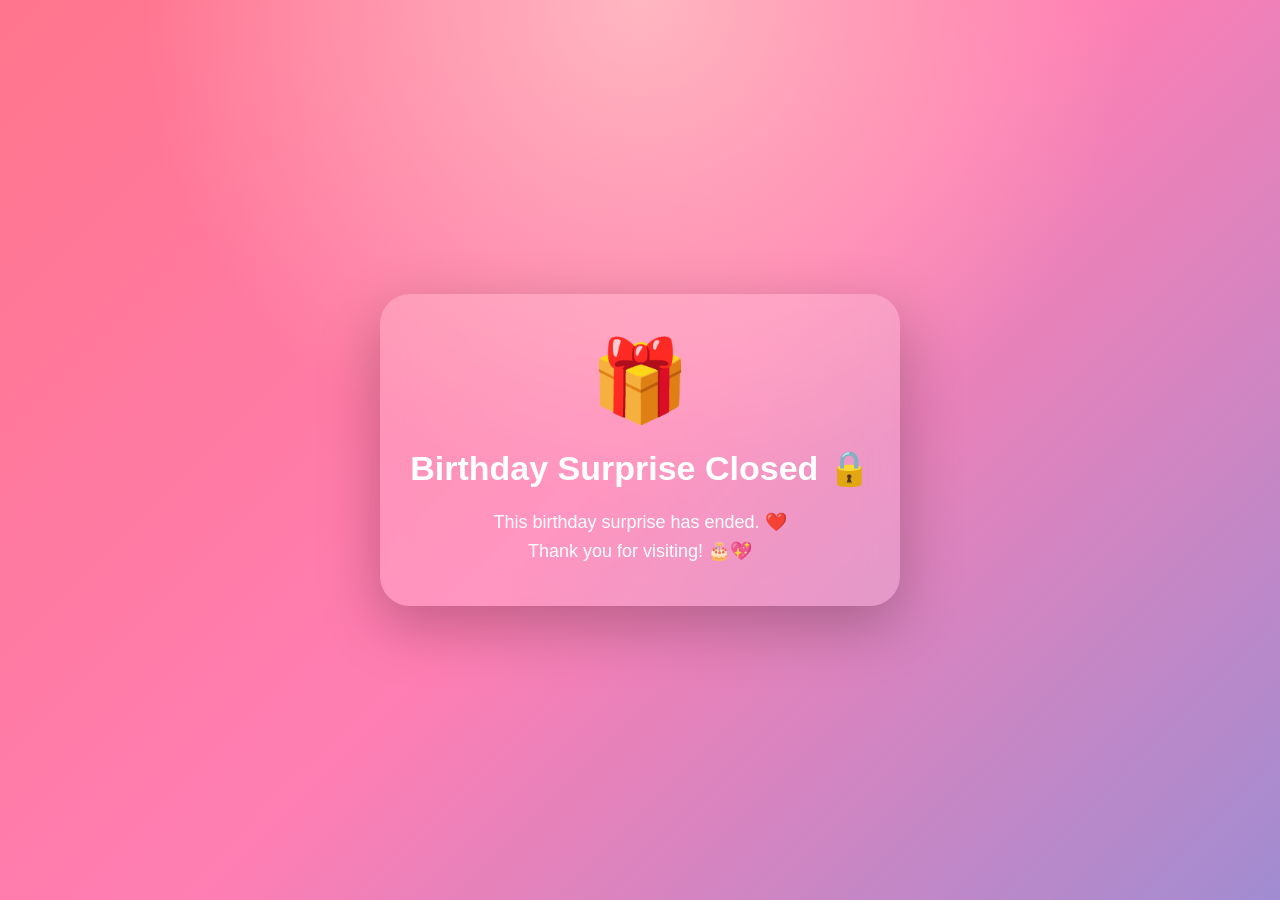
<file: index.html>
<!DOCTYPE html>
<html lang="en">

<head>

    <meta charset="UTF-8">

    <meta name="viewport"
          content="width=device-width, initial-scale=1.0">

    <title>Birthday Surprise 🎂</title>

    <link rel="stylesheet" href="style.css">

</head>

<body>


<!-- =====================================================
     LOCK / COUNTDOWN
===================================================== -->

<div id="lockedScreen">

    <div class="lock-card">

        <div class="lock-icon">
            🎁
        </div>

        <h1 id="lockTitle">
            Your Birthday Surprise
        </h1>

        <p id="lockText">
            Something special is waiting for you ❤️
        </p>


        <!-- COUNTDOWN -->

        <div id="countdownBox">

            <p>
                Opens on <b>09 September at 5:10 AM</b>
            </p>

            <div class="countdown">

                <div>
                    <span id="days">00</span>
                    <small>Days</small>
                </div>

                <div>
                    <span id="hours">00</span>
                    <small>Hours</small>
                </div>

                <div>
                    <span id="minutes">00</span>
                    <small>Minutes</small>
                </div>

                <div>
                    <span id="seconds">00</span>
                    <small>Seconds</small>
                </div>

            </div>

        </div>


        <!-- PASSWORD -->

        <div id="passwordBox">

            <p>
                🔐 Enter the secret password
            </p>

            <input
                type="password"
                id="passwordInput"
                placeholder="Enter password"
            >

            <button onclick="checkPassword()">
                Unlock ❤️
            </button>

            <p id="passwordMessage"></p>

        </div>


        <p id="closedMessage"></p>

    </div>

</div>



<!-- =====================================================
     BIRTHDAY PAGE
===================================================== -->

<div id="birthdayPage">


    <!-- BALLOONS -->

    <div class="balloon balloon1">
        🎈
    </div>

    <div class="balloon balloon2">
        🎈
    </div>

    <div class="balloon balloon3">
        🎈
    </div>


    <!-- HEARTS -->

    <div class="heart heart1">
        ❤️
    </div>

    <div class="heart heart2">
        💖
    </div>

    <div class="heart heart3">
        💕
    </div>


    <!-- SPARKLES -->

    <div class="sparkle sparkle1">
        ✨
    </div>

    <div class="sparkle sparkle2">
        ⭐
    </div>

    <div class="sparkle sparkle3">
        ✨
    </div>



    <div class="birthday-container">


        <div class="small-title">
            🎉 TODAY IS YOUR SPECIAL DAY 🎉
        </div>


        <h1>

            Happy Birthday

            <span>
                Anukriti
            </span>

        </h1>


        <p class="subtitle">

            Wishing you a day filled with happiness,
            love, laughter and beautiful memories ❤️

        </p>


        <!-- CAKE -->

        <div class="cake-area">

            <div class="flame">
                🔥
            </div>

            <div class="cake">
                🎂
            </div>

        </div>


        <!-- BUTTON -->

        <button
            class="surprise-button"
            onclick="openSurprise()">

            🎁 Open Your Surprise

        </button>


    </div>

</div>



<!-- CONFETTI -->

<div id="confetti"></div>



<script>


/* =====================================================
   SETTINGS
===================================================== */


/*
   Birthday:
   9 September 2026

   Opens:
   5:00 AM IST

   Closes:
   11:59 PM IST
*/


const startTime =
    new Date("2026-09-09T05:10:00+05:30");


const endTime =
    new Date("2026-09-09T23:59:59+05:30");



/*
   CHANGE THIS PASSWORD
*/

const correctPassword =
    "itss.anuu_09";



/* =====================================================
   ELEMENTS
===================================================== */

const lockedScreen =
    document.getElementById("lockedScreen");


const birthdayPage =
    document.getElementById("birthdayPage");


const countdownBox =
    document.getElementById("countdownBox");


const passwordBox =
    document.getElementById("passwordBox");


const closedMessage =
    document.getElementById("closedMessage");


const passwordMessage =
    document.getElementById("passwordMessage");



/* =====================================================
   CHECK TIME
===================================================== */

function checkBirthdayTime() {

    const now =
        new Date();


    /*
       BEFORE 5 AM
    */

    if (now < startTime) {

        lockedScreen.style.display =
            "flex";

        birthdayPage.style.display =
            "none";

        countdownBox.style.display =
            "block";

        passwordBox.style.display =
            "none";

        updateCountdown();

    }


    /*
       5 AM TO 11:59 PM
    */

    else if (
        now >= startTime &&
        now <= endTime
    ) {

        /*
           Check whether already unlocked
        */

        if (
            sessionStorage.getItem(
                "birthdayUnlocked"
            ) === "true"
        ) {

            showBirthdayPage();

        }

        else {

            lockedScreen.style.display =
                "flex";

            birthdayPage.style.display =
                "none";

            countdownBox.style.display =
                "none";

            passwordBox.style.display =
                "block";

        }

    }


    /*
       AFTER 11:59 PM
    */

    else {

        lockedScreen.style.display =
            "flex";

        birthdayPage.style.display =
            "none";

        countdownBox.style.display =
            "none";

        passwordBox.style.display =
            "none";


        document.getElementById(
            "lockTitle"
        ).innerHTML =
            "Birthday Surprise Closed 🔒";


        document.getElementById(
            "lockText"
        ).innerHTML =
            "This birthday surprise has ended. ❤️";


        closedMessage.innerHTML =
            "Thank you for visiting! 🎂💖";

    }

}



/* =====================================================
   PASSWORD CHECK
===================================================== */

function checkPassword() {

    const enteredPassword =
        document.getElementById(
            "passwordInput"
        ).value;


    if (
        enteredPassword ===
        correctPassword
    ) {

        /*
           Remember login
        */

        sessionStorage.setItem(
            "birthdayUnlocked",
            "true"
        );


        passwordMessage.style.color =
            "#00ff88";

        passwordMessage.innerHTML =
            "🎉 Correct! Opening your surprise...";


        createConfetti();


        setTimeout(function() {

            showBirthdayPage();

        }, 700);

    }

    else {

        passwordMessage.style.color =
            "#ffdddd";

        passwordMessage.innerHTML =
            "❌ Incorrect password. Try again!";

        document.getElementById(
            "passwordInput"
        ).value = "";

    }

}



/* =====================================================
   SHOW BIRTHDAY PAGE
===================================================== */

function showBirthdayPage() {

    lockedScreen.style.display =
        "none";

    birthdayPage.style.display =
        "flex";

    createConfetti();

}



/* =====================================================
   COUNTDOWN
===================================================== */

function updateCountdown() {

    const now =
        new Date();


    const difference =
        startTime - now;


    if (difference <= 0) {

        return;

    }


    const days =
        Math.floor(
            difference /
            (1000 * 60 * 60 * 24)
        );


    const hours =
        Math.floor(
            (difference /
            (1000 * 60 * 60)) % 24
        );


    const minutes =
        Math.floor(
            (difference /
            (1000 * 60)) % 60
        );


    const seconds =
        Math.floor(
            (difference /
            1000) % 60
        );


    document.getElementById(
        "days"
    ).innerText =
        String(days).padStart(2, "0");


    document.getElementById(
        "hours"
    ).innerText =
        String(hours).padStart(2, "0");


    document.getElementById(
        "minutes"
    ).innerText =
        String(minutes).padStart(2, "0");


    document.getElementById(
        "seconds"
    ).innerText =
        String(seconds).padStart(2, "0");

}



/* =====================================================
   OPEN GALLERY
===================================================== */

function openSurprise() {

    createConfetti();


    setTimeout(function() {

        window.location.href =
            "gallery.html";

    }, 800);

}



/* =====================================================
   CONFETTI
===================================================== */

function createConfetti() {

    const container =
        document.getElementById(
            "confetti"
        );


    /*
       Don't create unlimited confetti
    */

    if (
        container.children.length > 100
    ) {

        return;

    }


    for (
        let i = 0;
        i < 80;
        i++
    ) {

        const piece =
            document.createElement(
                "div"
            );


        piece.classList.add(
            "confetti-piece"
        );


        piece.style.left =
            Math.random() * 100 + "%";


        piece.style.animationDelay =
            Math.random() * 2 + "s";


        piece.style.animationDuration =
            (
                Math.random() * 3 + 2
            ) + "s";


        container.appendChild(
            piece
        );

    }

}



/* =====================================================
   START
===================================================== */

checkBirthdayTime();


setInterval(
    checkBirthdayTime,
    1000
);

</script>


</body>

</html>
</file>
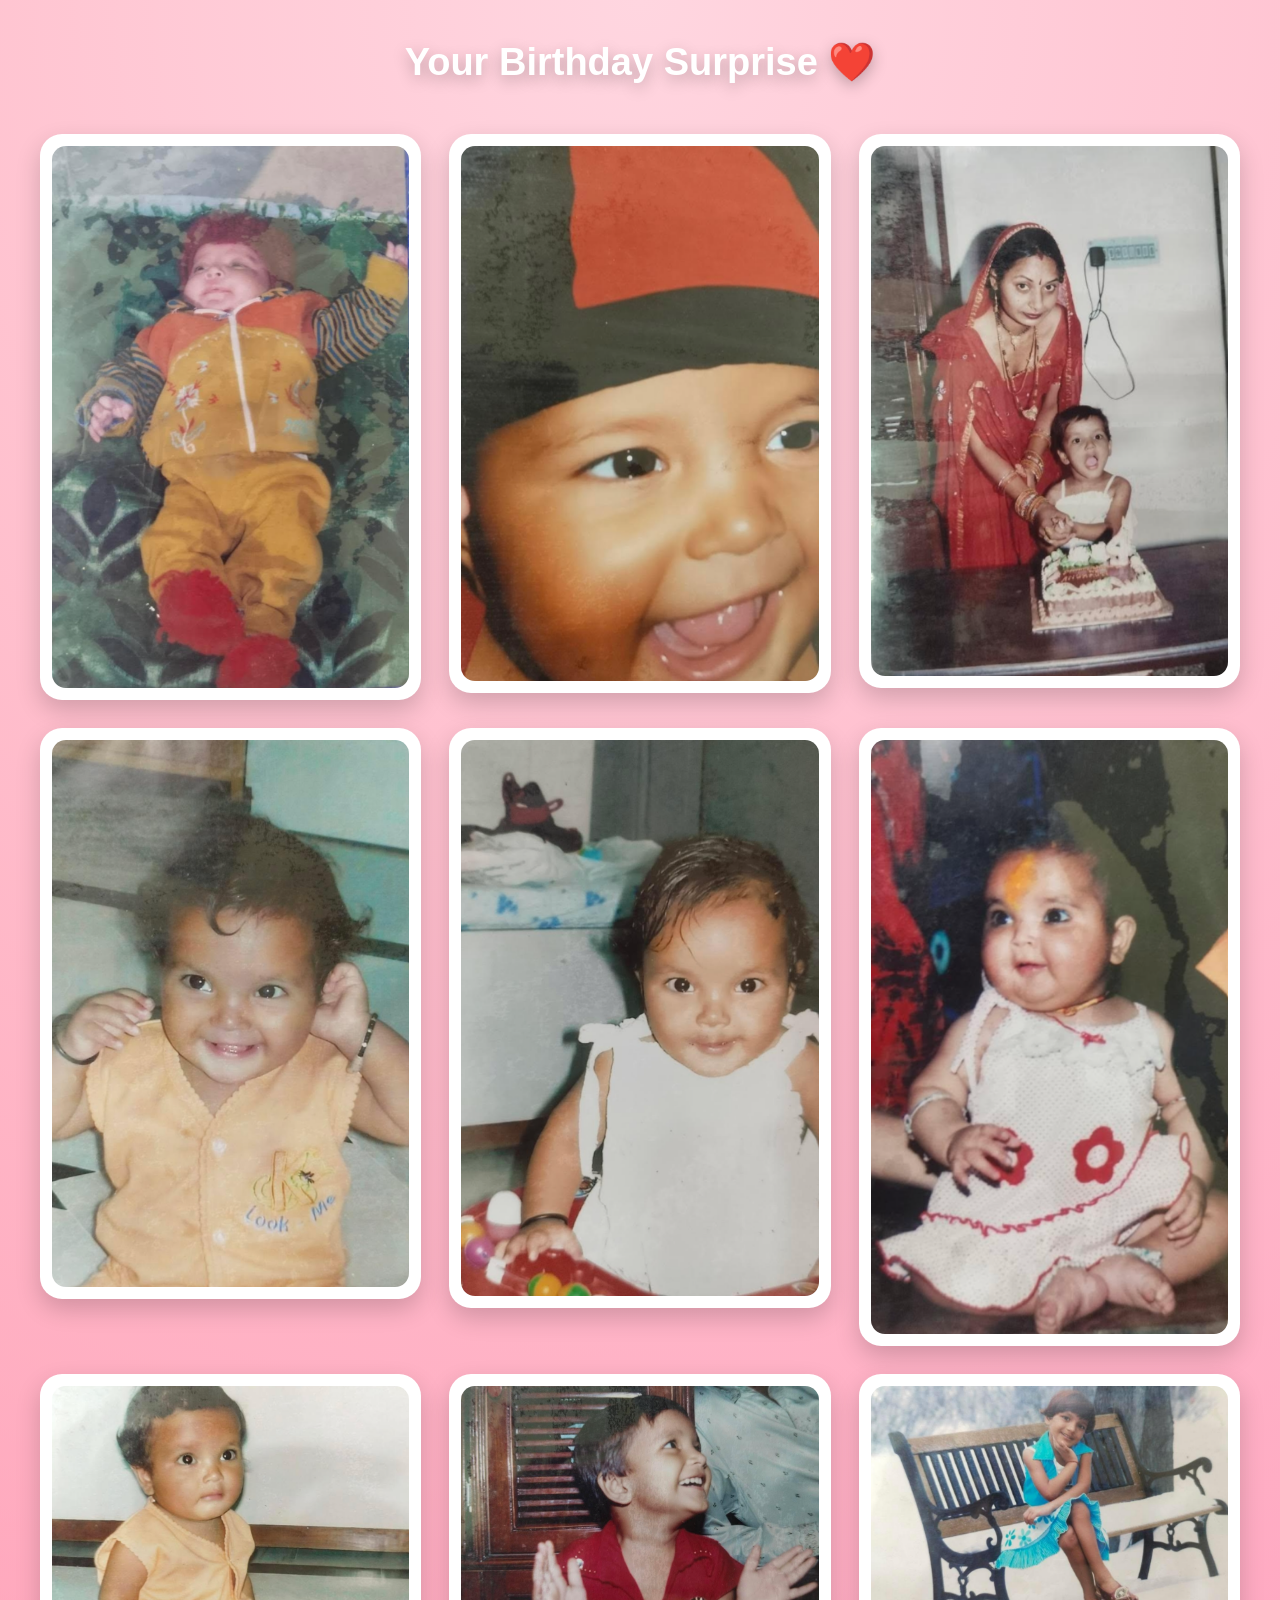
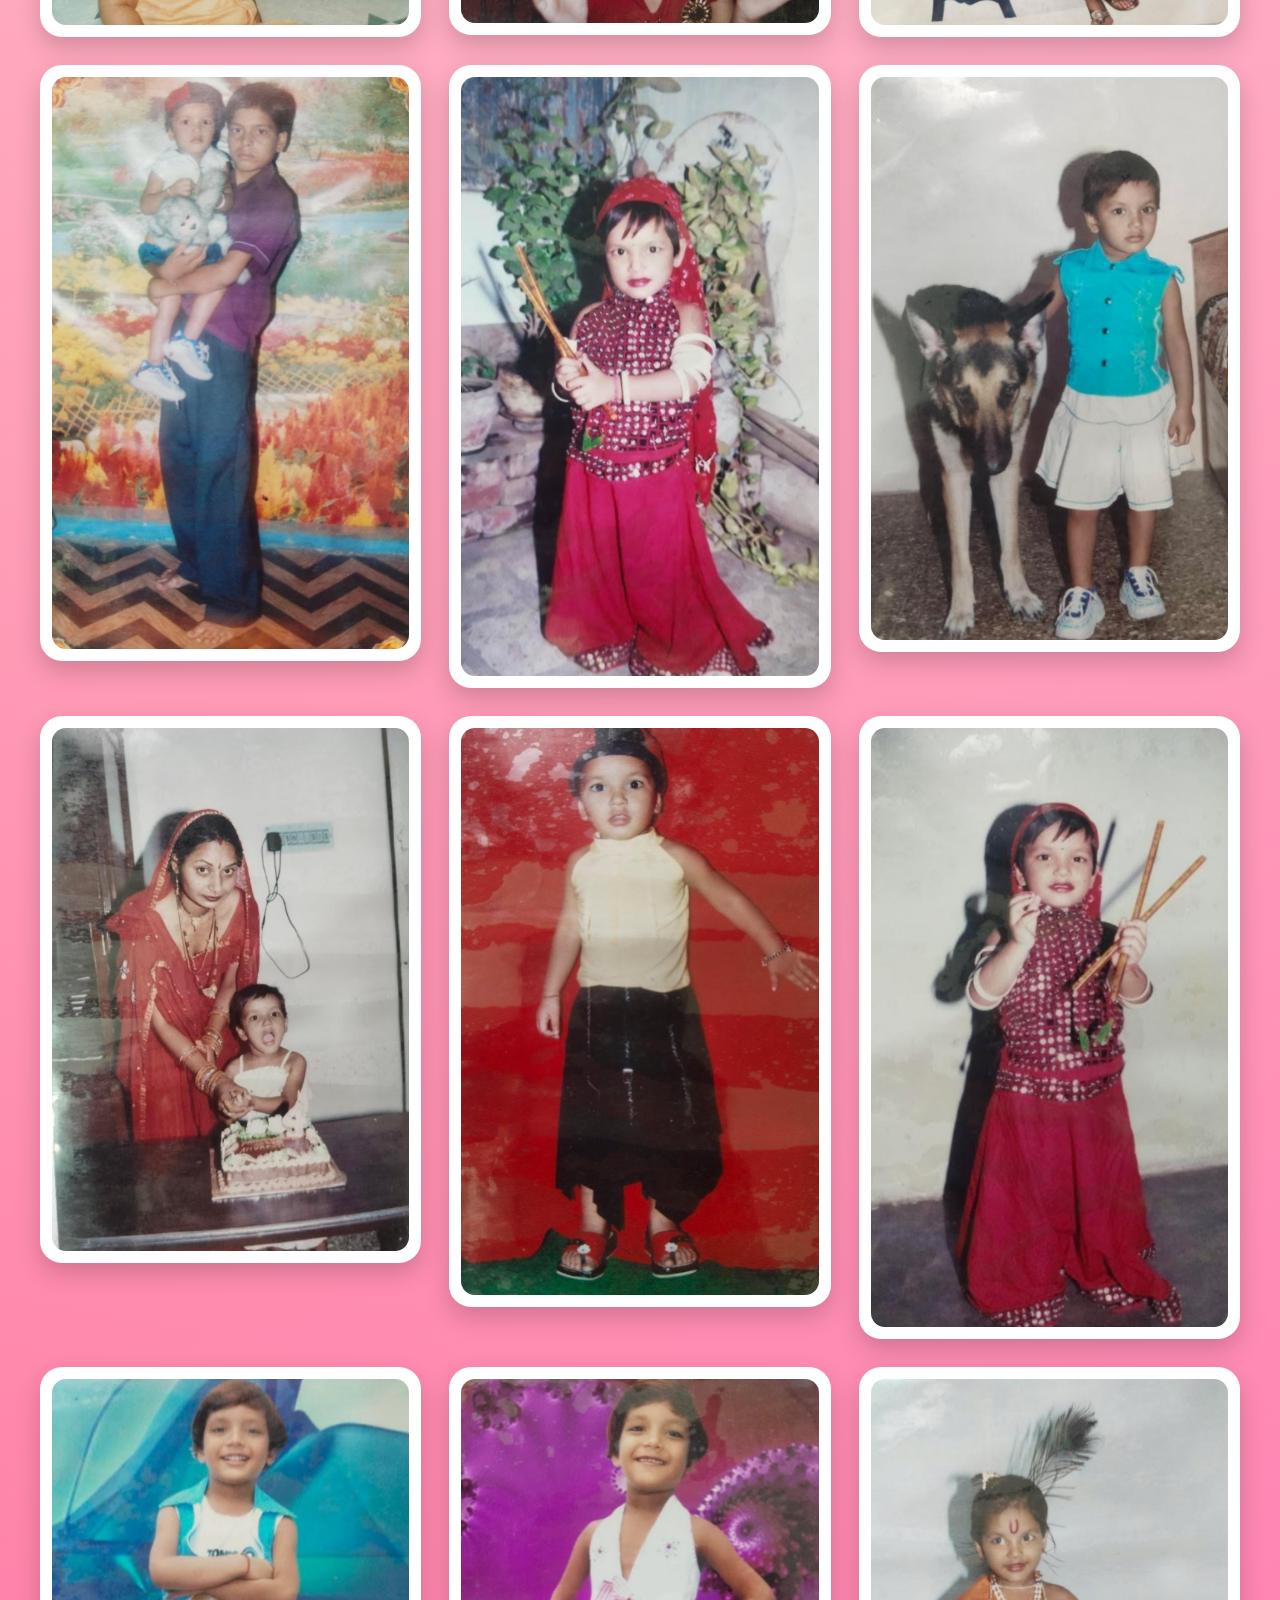
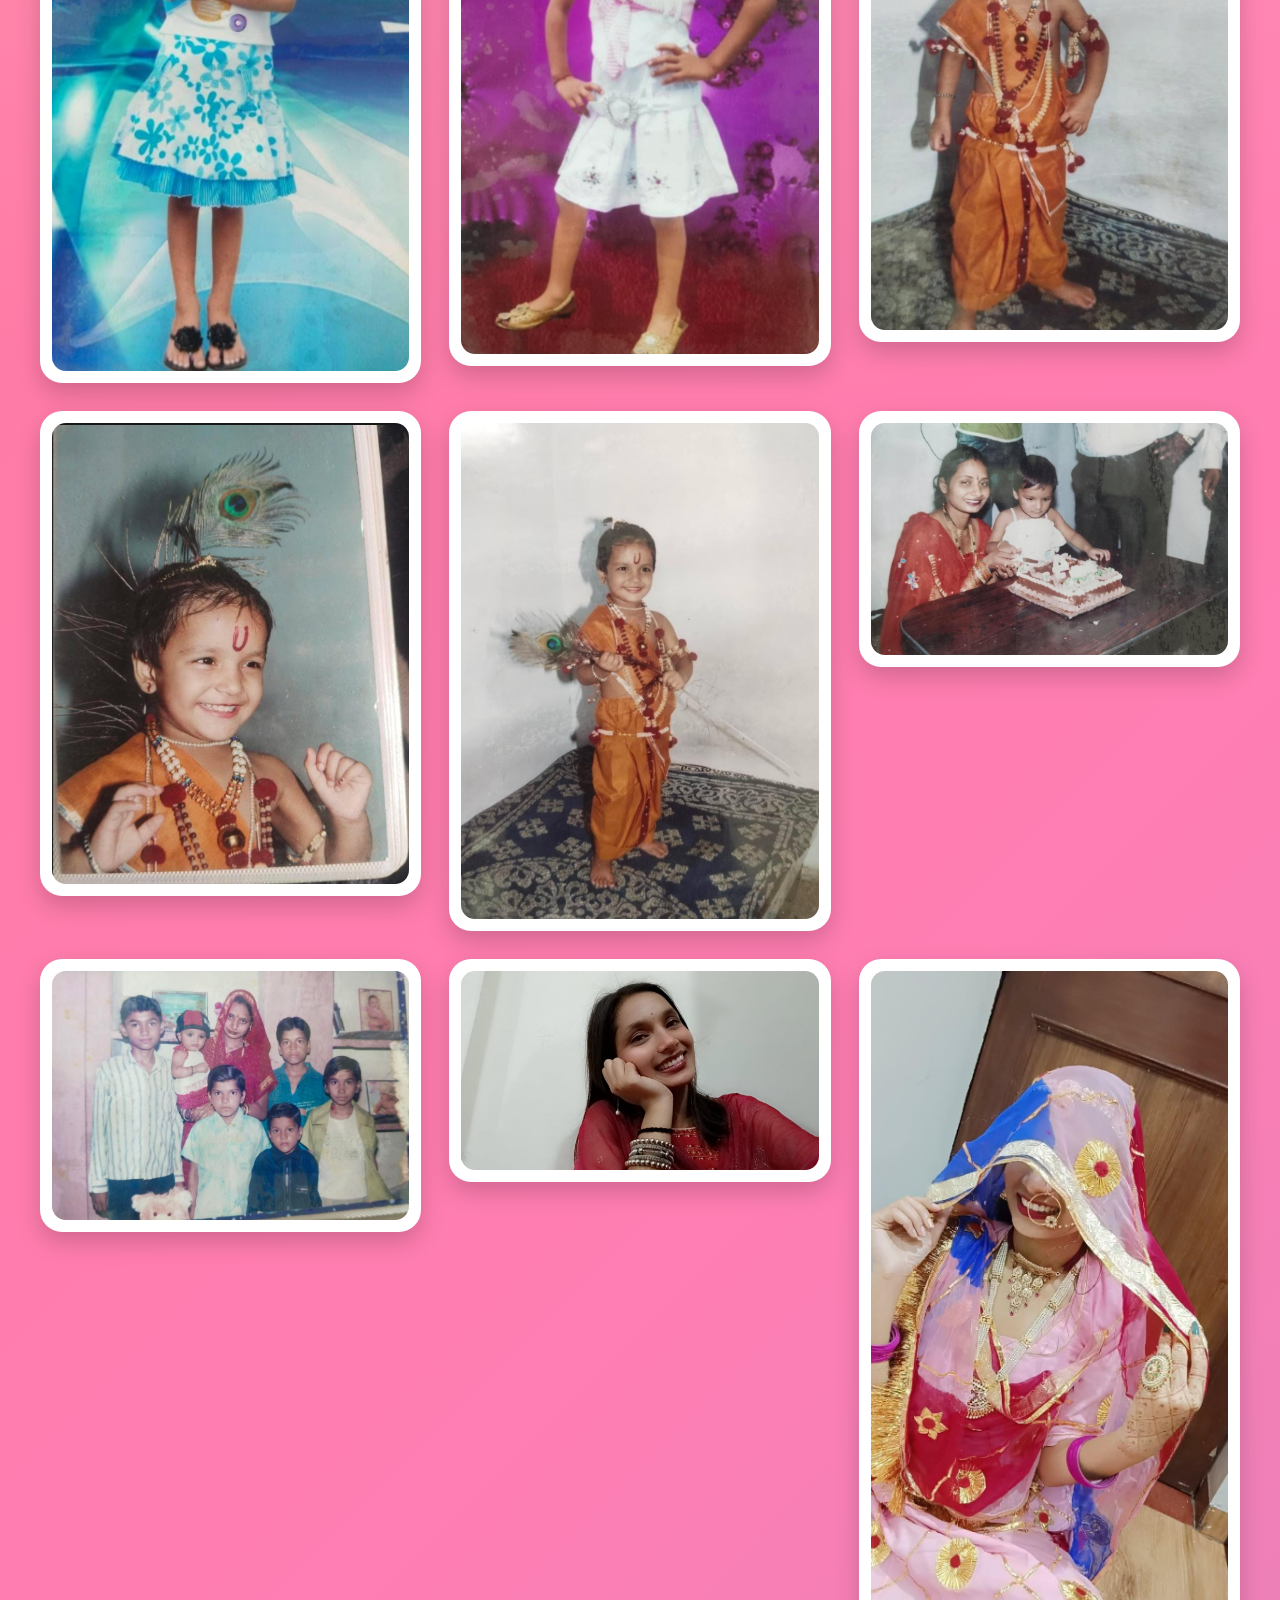
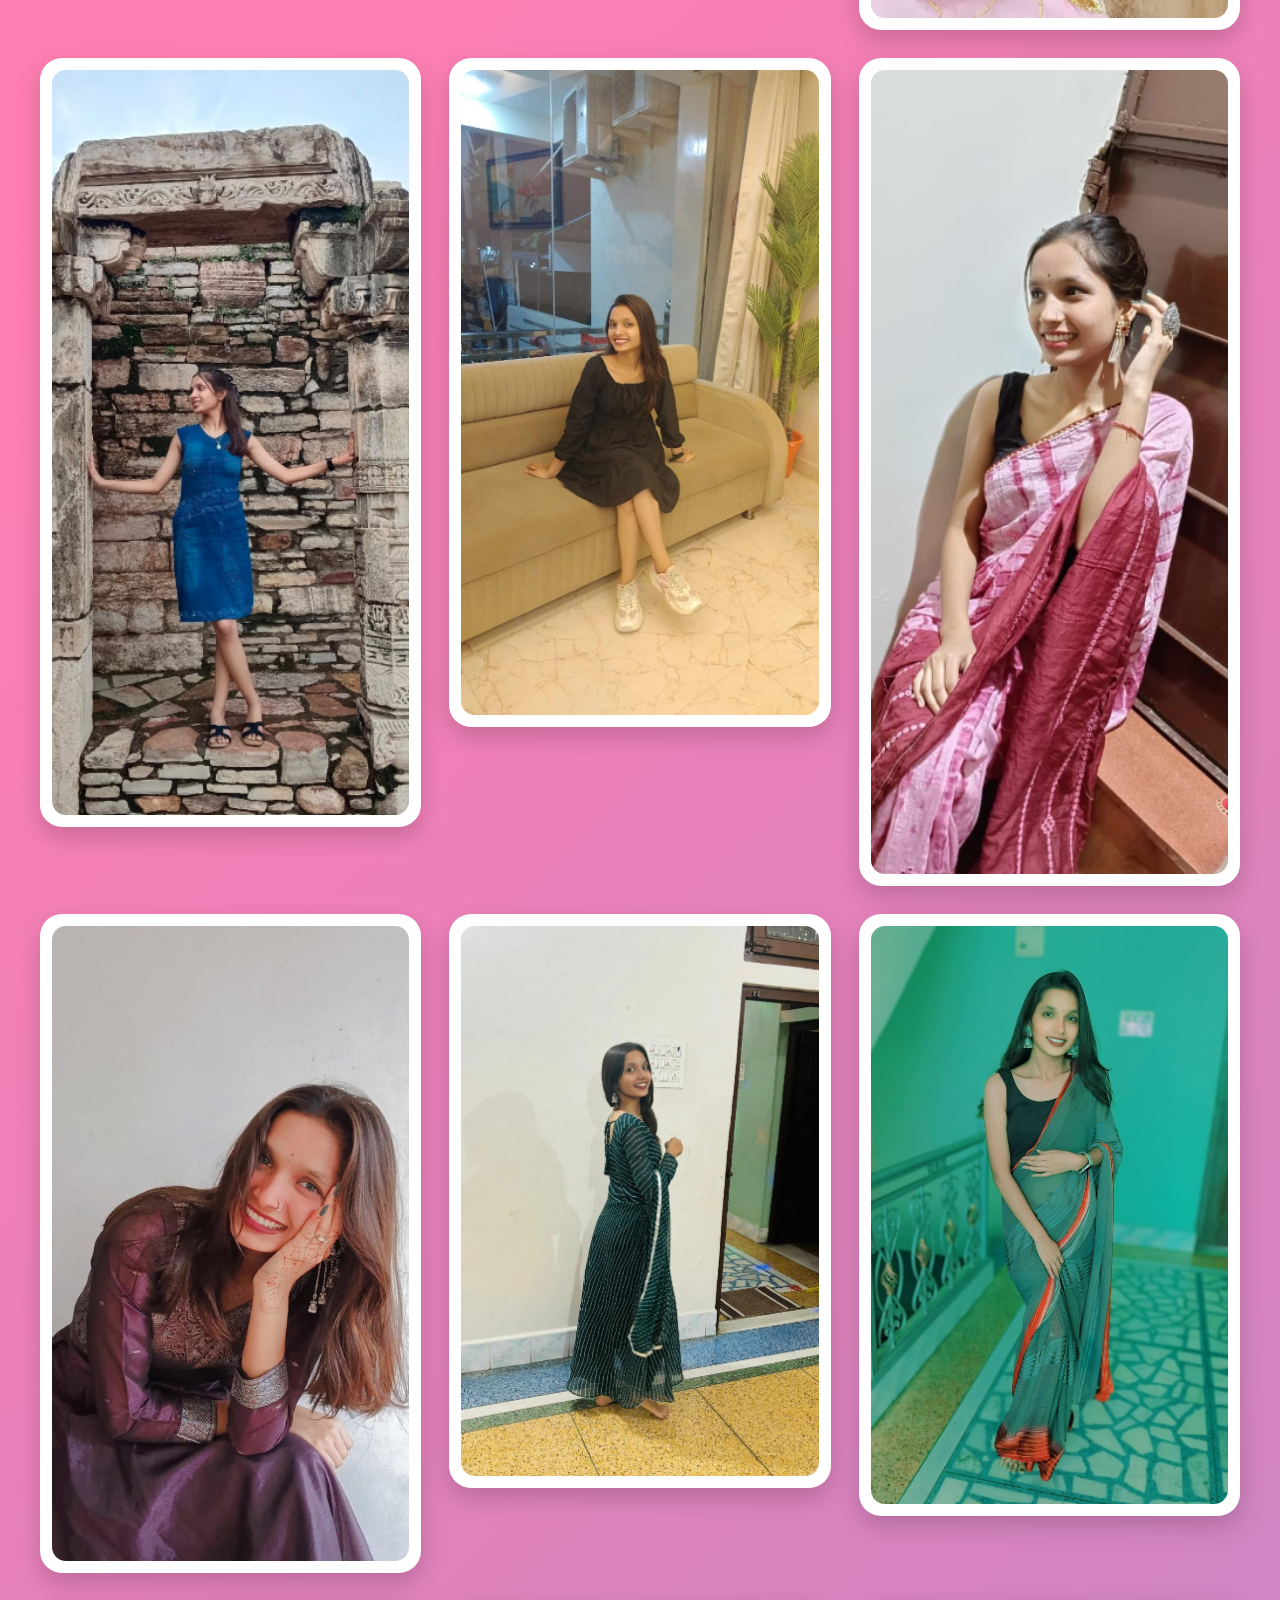
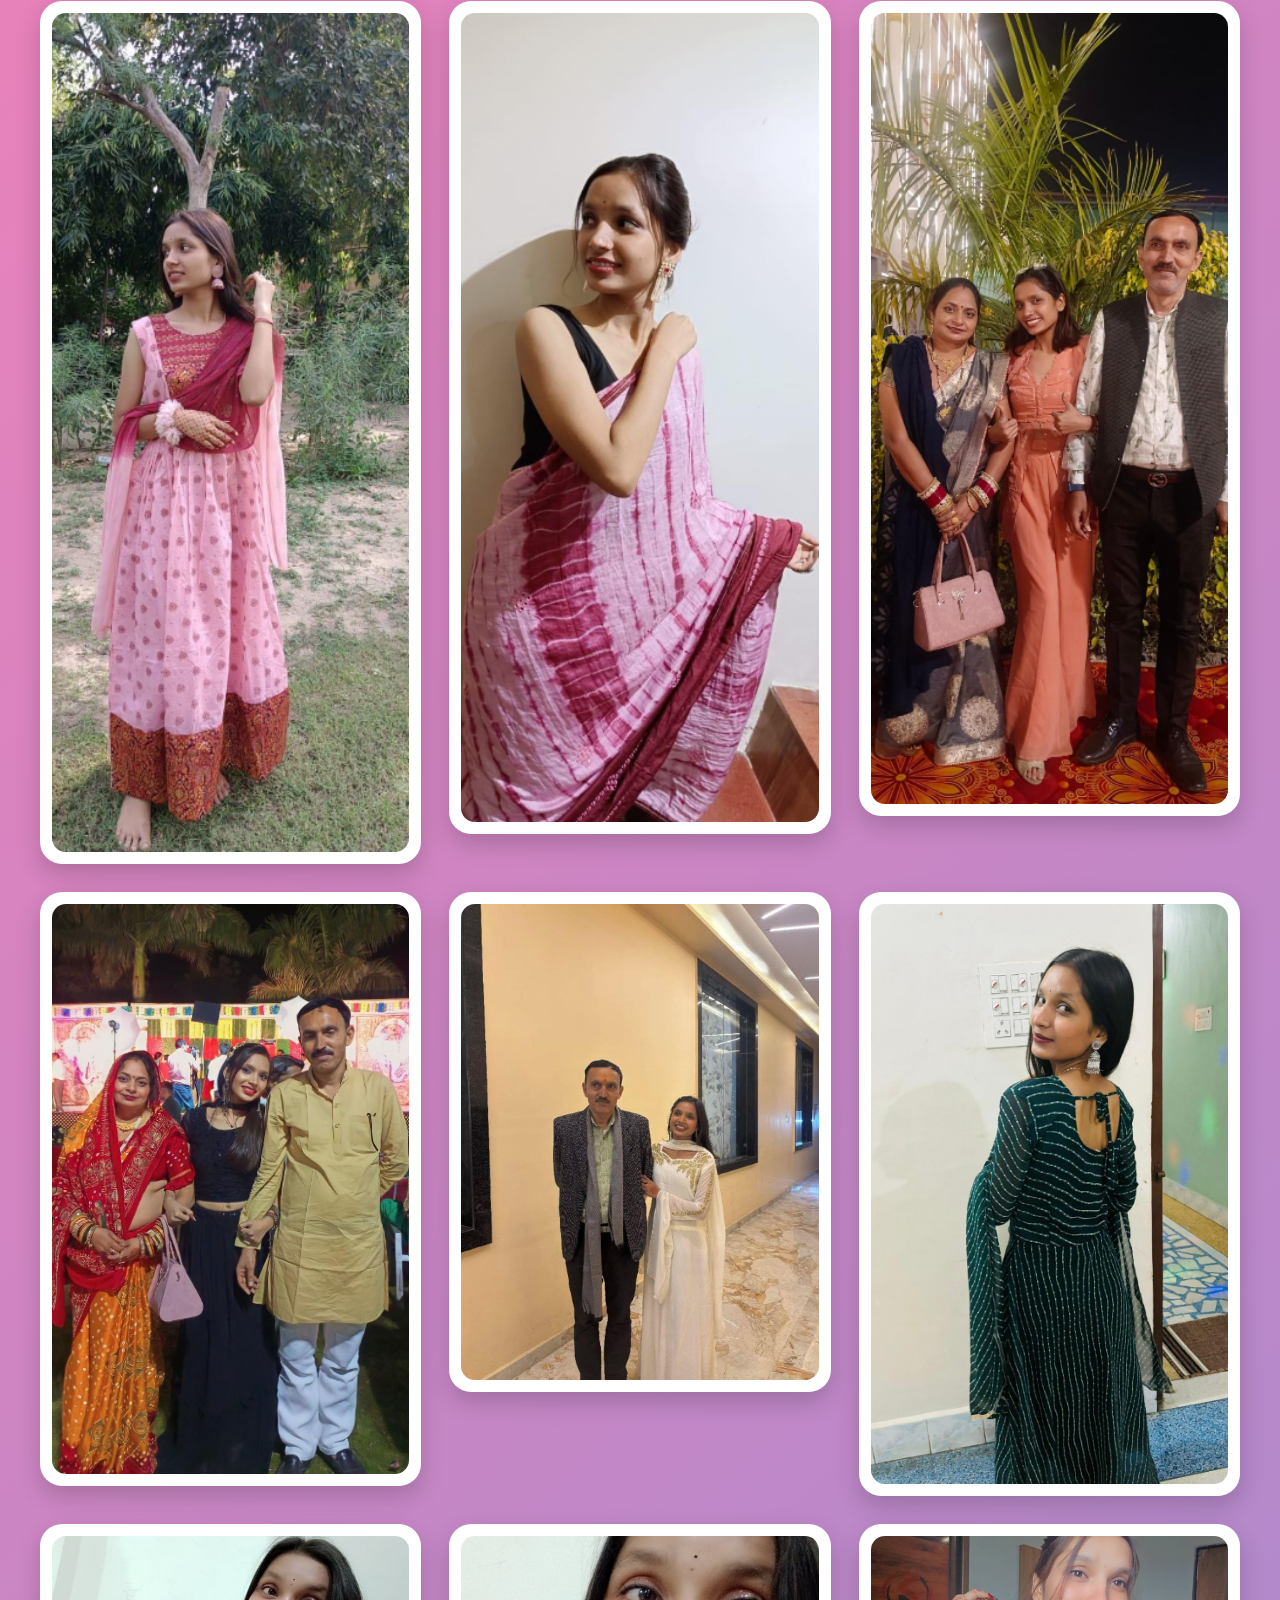
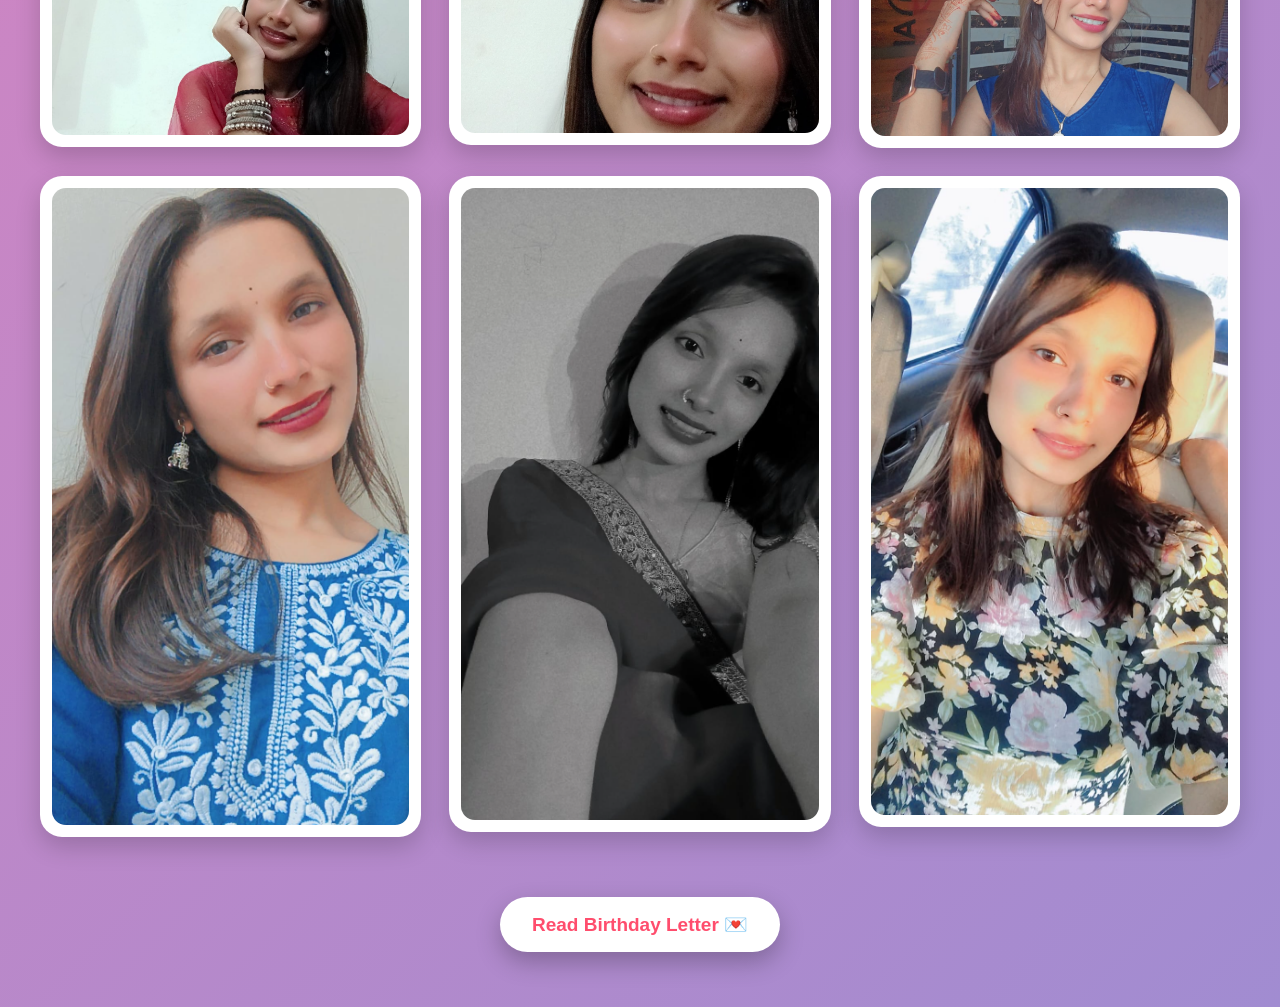
<file: gallery.html>
<!DOCTYPE html>
<html lang="en">
<head>

<meta charset="UTF-8">
<meta name="viewport" content="width=device-width, initial-scale=1.0">

<title>Gallery</title>

<link rel="stylesheet" href="style.css">

</head>

<body class="gallery-page">

<h1 class="heading">Your Birthday Surprise ❤️</h1>

<div class="gallery">


<div class="frame"><img src="photos/image1.1.png" alt="Photo 1.1"></div>
<div class="frame"><img src="photos/image1.1.1.png" alt="Photo 1.1.1"></div>
<div class="frame"><img src="photos/image 2.2.png" alt="Photo 2.2"></div>
<div class="frame"><img src="photos/image1.2.1.png" alt="Photo 1.2.1"></div>
<div class="frame"><img src="photos/image1.2.2.png" alt="Photo 1.2.2"></div>
  <div class="frame"><img src="photos/image28.png" alt="Photo 14"></div>
  <div class="frame"><img src="photos/image1.2.png" alt="Photo 1.2"></div>
<div class="frame"><img src="photos/image2.1.png" alt="Photo 2.1"></div>
 <div class="frame"><img src="photos/image30.png" alt="Photo 14"></div>

<div class="frame"><img src="photos/image11.png" alt="Photo 11"></div>
<div class="frame"><img src="photos/image12.png" alt="Photo 12"></div>
<div class="frame"><img src="photos/image13.png" alt="Photo 13"></div>
<div class="frame"><img src="photos/image23.png" alt="Photo 15"></div>
  <div class="frame"><img src="photos/image24.png" alt="Photo 14"></div>
<div class="frame"><img src="photos/image25.png" alt="Photo 15"></div>
  <div class="frame"><img src="photos/image26.png" alt="Photo 14"></div>
<div class="frame"><img src="photos/image27.png" alt="Photo 15"></div>
  
<div class="frame"><img src="photos/image29.png" alt="Photo 15"></div>
 <div class="frame"><img src="photos/image1.png" alt="Photo 1"></div>
<div class="frame"><img src="photos/image31.png" alt="Photo 15"></div>
  <div class="frame"><img src="photos/image 2.3.png" alt="Photo 2.3"></div>
<div class="frame"><img src="photos/image2.4.png" alt="Photo 2.4"></div>
   <div class="frame"><img src="photos/image16.png" alt="Photo 14"></div>
<div class="frame"><img src="photos/image3.png" alt="Photo 3"></div>
 

<div class="frame"><img src="photos/image4.1.png" alt="Photo 4.1"></div>
 <div class="frame"><img src="photos/image5.png" alt="Photo 5"></div>
<div class="frame"><img src="photos/image6.png" alt="Photo 6"></div>

  <div class="frame"><img src="photos/image4.png" alt="Photo 4"></div>
<div class="frame"><img src="photos/image7.png" alt="Photo 7"></div>
<div class="frame"><img src="photos/image7.1.png" alt="Photo 7.1"></div>
<div class="frame"><img src="photos/image8.png" alt="Photo 8"></div>
<div class="frame"><img src="photos/image9.png" alt="Photo 9"></div>



<div class="frame"><img src="photos/image14.png" alt="Photo 14"></div>
<div class="frame"><img src="photos/image15.png" alt="Photo 15"></div>
<div class="frame"><img src="photos/image2.png" alt="Photo 2"></div>
<div class="frame"><img src="photos/image10.png" alt="Photo 10"></div>

 
<div class="frame"><img src="photos/image17.png" alt="Photo 15"></div>
  <div class="frame"><img src="photos/image18.png" alt="Photo 14"></div>
<div class="frame"><img src="photos/image19.png" alt="Photo 15"></div>
  <div class="frame"><img src="photos/image20.png" alt="Photo 14"></div>
<div class="frame"><img src="photos/image21.png" alt="Photo 15"></div>
  <div class="frame"><img src="photos/image22.png" alt="Photo 14"></div>

  


</div>

<div class="center">

<button onclick="letterPage()">
Read Birthday Letter 💌
</button>

</div>

<script src="script.js"></script>

</body>
</html>
</file>
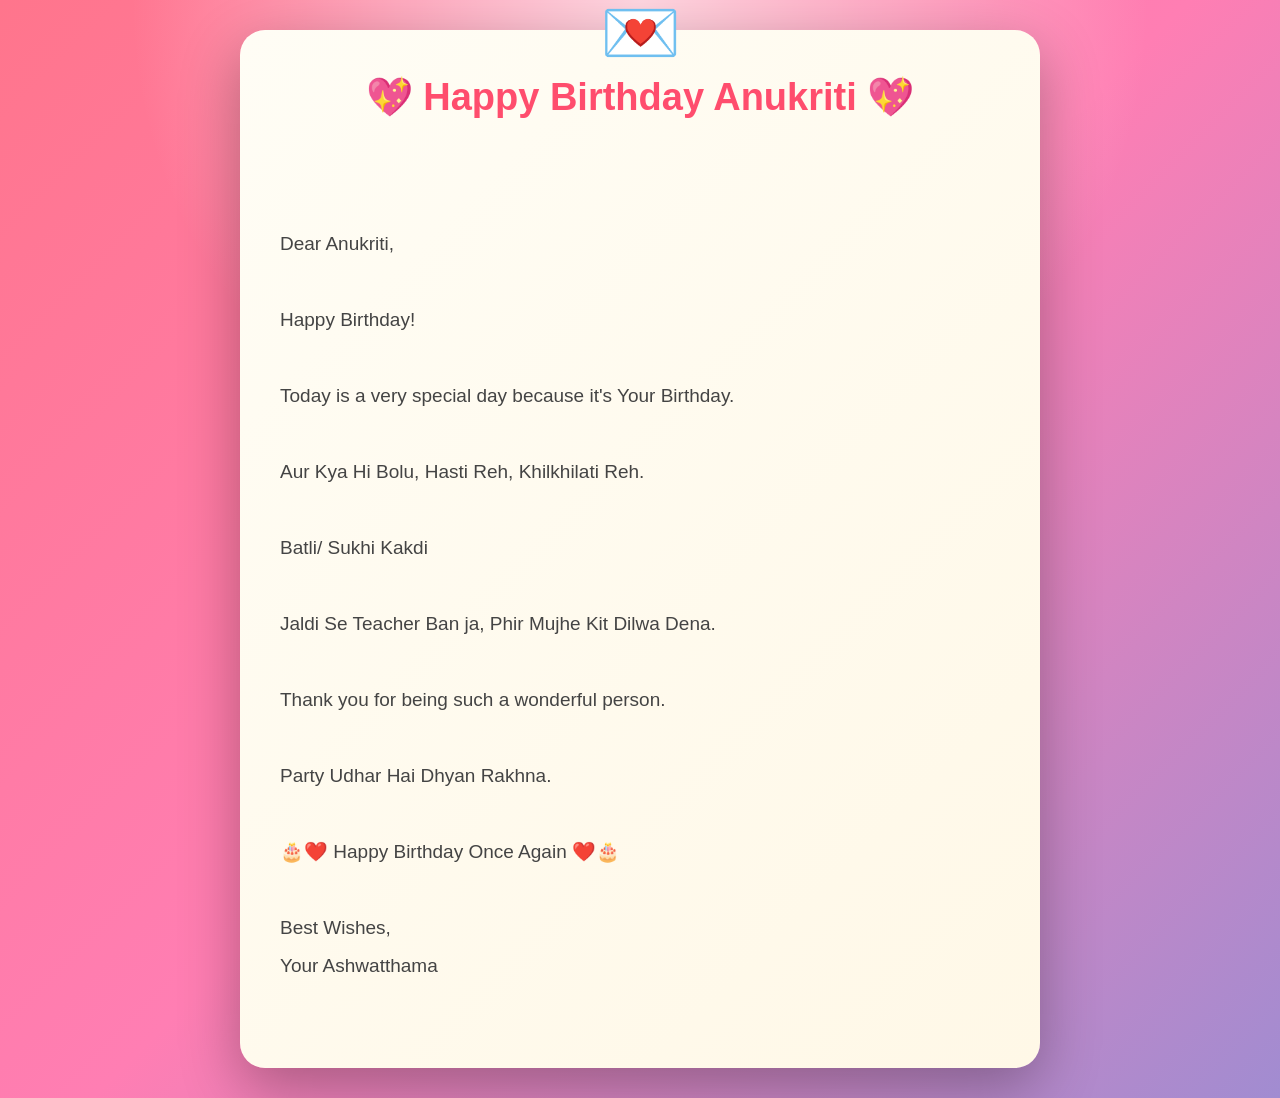
<file: letter.html>
<!DOCTYPE html>
<html lang="en">
<head>

<meta charset="UTF-8">
<meta name="viewport" content="width=device-width, initial-scale=1.0">

<title>Birthday Letter</title>

<link rel="stylesheet" href="style.css">

</head>

<body class="letter-page">

<div class="letter">

<h1>💖 Happy Birthday Anukriti 💖</h1>

<p>

Dear Anukriti,

Happy Birthday!

Today is a very special day because it's Your Birthday.

Aur Kya Hi Bolu, Hasti Reh, Khilkhilati Reh.

Batli/ Sukhi Kakdi

Jaldi Se Teacher Ban ja, Phir Mujhe Kit Dilwa Dena.

Thank you for being such a wonderful person.

Party Udhar Hai Dhyan Rakhna.

🎂❤️ Happy Birthday Once Again ❤️🎂

Best Wishes,
Your Ashwatthama

</p>

</div>

</body>
</html>
</file>
<file: style.css>
/* =====================================================
   GLOBAL
===================================================== */

* {
    margin: 0;
    padding: 0;
    box-sizing: border-box;
}

html {
    scroll-behavior: smooth;
}

body {
    font-family: Arial, Helvetica, sans-serif;
    min-height: 100vh;
}


/* =====================================================
   PAGE 1 — LOCK SCREEN
===================================================== */

#lockedScreen {
    min-height: 100vh;
    display: flex;
    justify-content: center;
    align-items: center;
    padding: 20px;

    background:
        radial-gradient(circle at top, #ffb6c1, transparent 45%),
        linear-gradient(135deg, #ff758c, #ff7eb3, #a18cd1);

    color: white;
}

.lock-card {
    width: 100%;
    max-width: 520px;
    text-align: center;
    padding: 40px 25px;

    border-radius: 30px;

    background: rgba(255,255,255,0.18);
    backdrop-filter: blur(15px);

    box-shadow: 0 20px 60px rgba(0,0,0,0.25);
}

.lock-icon {
    font-size: 80px;
    animation: giftBounce 1.5s infinite;
}

.lock-card h1 {
    font-size: 34px;
    margin: 20px 0;
}

.lock-card p {
    font-size: 18px;
    line-height: 1.6;
}

.coming-text {
    margin-bottom: 10px;
}


/* =====================================================
   COUNTDOWN
===================================================== */

.countdown {
    display: flex;
    justify-content: center;
    gap: 12px;
    margin: 30px 0;
}

.countdown div {
    min-width: 75px;
    padding: 12px 8px;

    background: rgba(255,255,255,0.22);

    border-radius: 15px;
}

.countdown span {
    display: block;
    font-size: 28px;
    font-weight: bold;
}

.countdown small {
    font-size: 12px;
}


/* =====================================================
   PAGE 1 — BIRTHDAY
===================================================== */

#birthdayPage {
    min-height: 100vh;

    display: none;

    position: relative;
    overflow: hidden;

    justify-content: center;
    align-items: center;

    text-align: center;
    color: white;

    background:
        radial-gradient(circle at 20% 20%, #ffd6e0, transparent 25%),
        radial-gradient(circle at 80% 30%, #e3d0ff, transparent 25%),
        linear-gradient(135deg, #ff758c, #ff7eb3, #a18cd1);
}

.birthday-container {
    position: relative;
    z-index: 10;

    width: 100%;
    max-width: 700px;

    padding: 30px 20px;
}

.small-title {
    font-size: 15px;
    letter-spacing: 2px;
    margin-bottom: 20px;
}

.birthday-container h1 {
    font-size: 55px;
    line-height: 1.2;

    text-shadow: 0 5px 15px rgba(0,0,0,0.2);
}

.birthday-container h1 span {
    display: block;
    color: #fff700;
}

.subtitle {
    font-size: 20px;
    line-height: 1.6;
    margin-top: 20px;
}

.cake-area {
    margin: 25px 0;
    position: relative;
}

.cake {
    font-size: 130px;
    animation: cakeBounce 2s infinite;
}

.flame {
    font-size: 35px;

    position: absolute;
    top: -10px;
    left: 50%;

    transform: translateX(-50%);

    animation: flame 0.6s infinite alternate;
}

.surprise-button {
    border: none;

    padding: 17px 35px;

    border-radius: 50px;

    background: white;
    color: #ff4d6d;

    font-size: 20px;
    font-weight: bold;

    cursor: pointer;

    box-shadow: 0 10px 25px rgba(0,0,0,0.25);

    transition: transform .3s, box-shadow .3s;
}

.surprise-button:hover {
    transform: scale(1.08);
}


/* =====================================================
   BALLOONS / HEARTS / SPARKLES
===================================================== */

.balloon {
    position: absolute;
    font-size: 65px;

    animation: floatBalloon 5s ease-in-out infinite;
}

.balloon1 {
    left: 5%;
    top: 15%;
}

.balloon2 {
    right: 7%;
    top: 20%;
    animation-delay: 1s;
}

.balloon3 {
    left: 15%;
    bottom: 10%;
    animation-delay: 2s;
}

.heart {
    position: absolute;
    font-size: 35px;

    animation: floatHeart 4s ease-in-out infinite;
}

.heart1 {
    top: 20%;
    left: 25%;
}

.heart2 {
    right: 25%;
    bottom: 20%;
    animation-delay: 1s;
}

.heart3 {
    left: 8%;
    top: 60%;
    animation-delay: 2s;
}

.sparkle {
    position: absolute;
    font-size: 30px;

    animation: sparkle 1.5s infinite alternate;
}

.sparkle1 {
    left: 30%;
    top: 10%;
}

.sparkle2 {
    right: 25%;
    top: 10%;
}

.sparkle3 {
    right: 10%;
    bottom: 20%;
}


/* =====================================================
   CONFETTI
===================================================== */

#confetti {
    position: fixed;
    pointer-events: none;

    inset: 0;

    overflow: hidden;

    z-index: 100;
}

.confetti-piece {
    position: absolute;

    top: -20px;

    width: 10px;
    height: 15px;

    background: white;

    animation: fall linear forwards;
}

.confetti-piece:nth-child(3n) {
    background: #fff700;
}

.confetti-piece:nth-child(3n+1) {
    background: #ff4d6d;
}

.confetti-piece:nth-child(3n+2) {
    background: #8be9fd;
}


/* =====================================================
   PAGE 2 — GALLERY
===================================================== */

body.gallery-page {
    min-height: 100vh;

    padding: 30px 20px;

    background:
        radial-gradient(circle at top, #ffd6e0, transparent 40%),
        linear-gradient(135deg, #ff758c, #ff7eb3, #a18cd1);
}

.heading {
    width: 100%;

    text-align: center;

    color: white;

    font-size: 38px;

    margin: 10px 0 30px;

    text-shadow:
        0 5px 15px rgba(0,0,0,0.25);
}


/* PHOTO GRID */

.gallery {
    display: grid;
    grid-template-columns: repeat(3, 1fr);
    gap: 28px;
    padding: 20px;
    align-items: start;
}

.frame {
    background: white;
    padding: 12px;
    border-radius: 22px;
    box-shadow: 0 10px 25px rgba(0,0,0,0.18);

    height: auto;
}

.frame img {
    width: 100%;
    height: auto;

    display: block;

    border-radius: 14px;

    object-fit: contain;
}

/* HOVER */

.frame:hover {

    transform:
        translateY(-8px)
        rotate(1deg);

    box-shadow:
        0 18px 35px rgba(0,0,0,0.30);

}

.frame:hover img {

    transform: scale(1.08);

}


/* BUTTON */

.center {

    text-align: center;

    margin: 40px 0 25px;

}

.center button {

    border: none;

    padding: 16px 32px;

    border-radius: 50px;

    background: white;

    color: #ff4d6d;

    font-size: 19px;

    font-weight: bold;

    cursor: pointer;

    box-shadow:
        0 10px 25px rgba(0,0,0,0.25);

    transition:
        transform .3s ease,
        box-shadow .3s ease;

}

.center button:hover {

    transform: scale(1.08);

    box-shadow:
        0 15px 35px rgba(0,0,0,0.30);

}


/* =====================================================
   MOBILE GALLERY
===================================================== */

@media (max-width: 700px) {

    body.gallery-page {

        padding: 20px 12px;

    }

    .heading {

        font-size: 28px;

        margin-bottom: 25px;

    }

   .gallery {
        grid-template-columns: repeat(2,1fr);
        gap: 20px;
        padding: 12px;
    }

    .frame {
        width: 100%;
        box-sizing: border-box;
    }

    .frame img {
        width: 100%;
        height: auto;
    }

}

@media (max-width: 430px) {

    .gallery {

        grid-template-columns: 1fr;

        gap: 20px;

    }

    .frame img {
    width: 100%;
    height: auto;
    max-height: none;
    object-fit: contain;
}

    .heading {

        font-size: 25px;

    }

}

/* =====================================================
   PAGE 3 — LETTER
===================================================== */

body.letter-page {
    min-height: 100vh;

    display: flex;

    justify-content: center;

    align-items: center;

    padding: 30px 20px;

    background:
        radial-gradient(circle at top, #ffd6e0, transparent 40%),
        linear-gradient(135deg, #ff758c, #ff7eb3, #a18cd1);
}

.letter {
    width: 100%;

    max-width: 800px;

    padding: 45px 40px;

    background:
        linear-gradient(
            135deg,
            #fffdf5,
            #fff8e7
        );

    border-radius: 25px;

    box-shadow:
        0 20px 60px rgba(0,0,0,0.3);

    position: relative;

    animation:
        letterOpen 1s ease;
}

.letter::before {

    content: "💌";

    position: absolute;

    top: -35px;

    left: 50%;

    transform:
        translateX(-50%);

    font-size: 65px;
}

.letter h1 {

    text-align: center;

    color: #ff4d6d;

    font-size: 38px;

    margin-bottom: 30px;
}

.letter p {

    white-space: pre-line;

    color: #444;

    font-size: 19px;

    line-height: 2;

    text-align: left;
}


/* =====================================================
   ANIMATIONS
===================================================== */

@keyframes giftBounce {

    0%, 100% {
        transform: translateY(0);
    }

    50% {
        transform: translateY(-15px);
    }
}

@keyframes cakeBounce {

    0%, 100% {
        transform: translateY(0);
    }

    50% {
        transform: translateY(-10px);
    }
}

@keyframes flame {

    from {
        transform:
            translateX(-50%)
            scale(1);
    }

    to {
        transform:
            translateX(-50%)
            scale(1.2);
    }
}

@keyframes floatBalloon {

    0%, 100% {
        transform:
            translateY(0)
            rotate(-5deg);
    }

    50% {
        transform:
            translateY(-30px)
            rotate(5deg);
    }
}

@keyframes floatHeart {

    0%, 100% {
        transform:
            translateY(0);
    }

    50% {
        transform:
            translateY(-25px);
    }
}

@keyframes sparkle {

    from {
        opacity: .3;
        transform: scale(.7);
    }

    to {
        opacity: 1;
        transform: scale(1.2);
    }
}

@keyframes fall {

    to {
        transform:
            translateY(110vh)
            rotate(720deg);

        opacity: 0;
    }
}

@keyframes letterOpen {

    from {
        opacity: 0;

        transform:
            translateY(50px)
            scale(.9);
    }

    to {
        opacity: 1;

        transform:
            translateY(0)
            scale(1);
    }
}


/* =====================================================
   MOBILE
===================================================== */

@media (max-width: 600px) {

    .lock-card {
        padding: 30px 18px;
    }

    .lock-card h1 {
        font-size: 27px;
    }

    .lock-icon {
        font-size: 65px;
    }

    .countdown {
        gap: 6px;
    }

    .countdown div {
        min-width: 62px;
        padding: 10px 5px;
    }

    .countdown span {
        font-size: 21px;
    }

    .birthday-container h1 {
        font-size: 38px;
    }

    .subtitle {
        font-size: 17px;
    }

    .cake {
        font-size: 95px;
    }

    .balloon {
        font-size: 45px;
    }

    .surprise-button {
        font-size: 17px;
        padding: 14px 25px;
    }


    /* Gallery mobile */

    body.gallery-page {
        padding: 20px 12px;
    }

    .heading {
        font-size: 28px;
        margin-bottom: 25px;
    }

    .gallery {
        grid-template-columns: 1fr;

        gap: 20px;
    }

    .frame img {
        height: auto;
    }


    /* Letter mobile */

    body.letter-page {
        padding: 50px 15px 25px;
    }

    .letter {
        padding: 40px 22px 30px;
    }

    .letter h1 {
        font-size: 27px;
    }

    .letter p {
        font-size: 17px;
        line-height: 1.8;
    }

}

/* =====================================================
   PASSWORD BOX
===================================================== */

#passwordBox {
    display: none;
    margin-top: 25px;
}

#passwordBox p {
    margin-bottom: 15px;
}

#passwordInput {
    width: 100%;
    max-width: 320px;

    padding: 14px 18px;

    border: 2px solid rgba(255,255,255,0.5);

    border-radius: 30px;

    outline: none;

    font-size: 17px;

    text-align: center;

    background: rgba(255,255,255,0.9);

    color: #333;
}

#passwordInput:focus {
    border-color: white;

    box-shadow:
        0 0 15px
        rgba(255,255,255,0.6);
}

#passwordBox button {

    display: block;

    margin: 18px auto 10px;

    padding: 14px 30px;

    border: none;

    border-radius: 30px;

    background: white;

    color: #ff4d6d;

    font-size: 18px;

    font-weight: bold;

    cursor: pointer;

    transition:
        transform .3s,
        box-shadow .3s;
}

#passwordBox button:hover {

    transform: scale(1.08);

    box-shadow:
        0 10px 25px
        rgba(0,0,0,0.25);
}

#passwordMessage {

    min-height: 25px;

    font-weight: bold;

}


/* Mobile */

@media (max-width: 600px) {

    #passwordInput {

        max-width: 280px;

        font-size: 16px;

    }

    #passwordBox button {

        font-size: 17px;

        padding: 13px 27px;

    }

}
</file>
